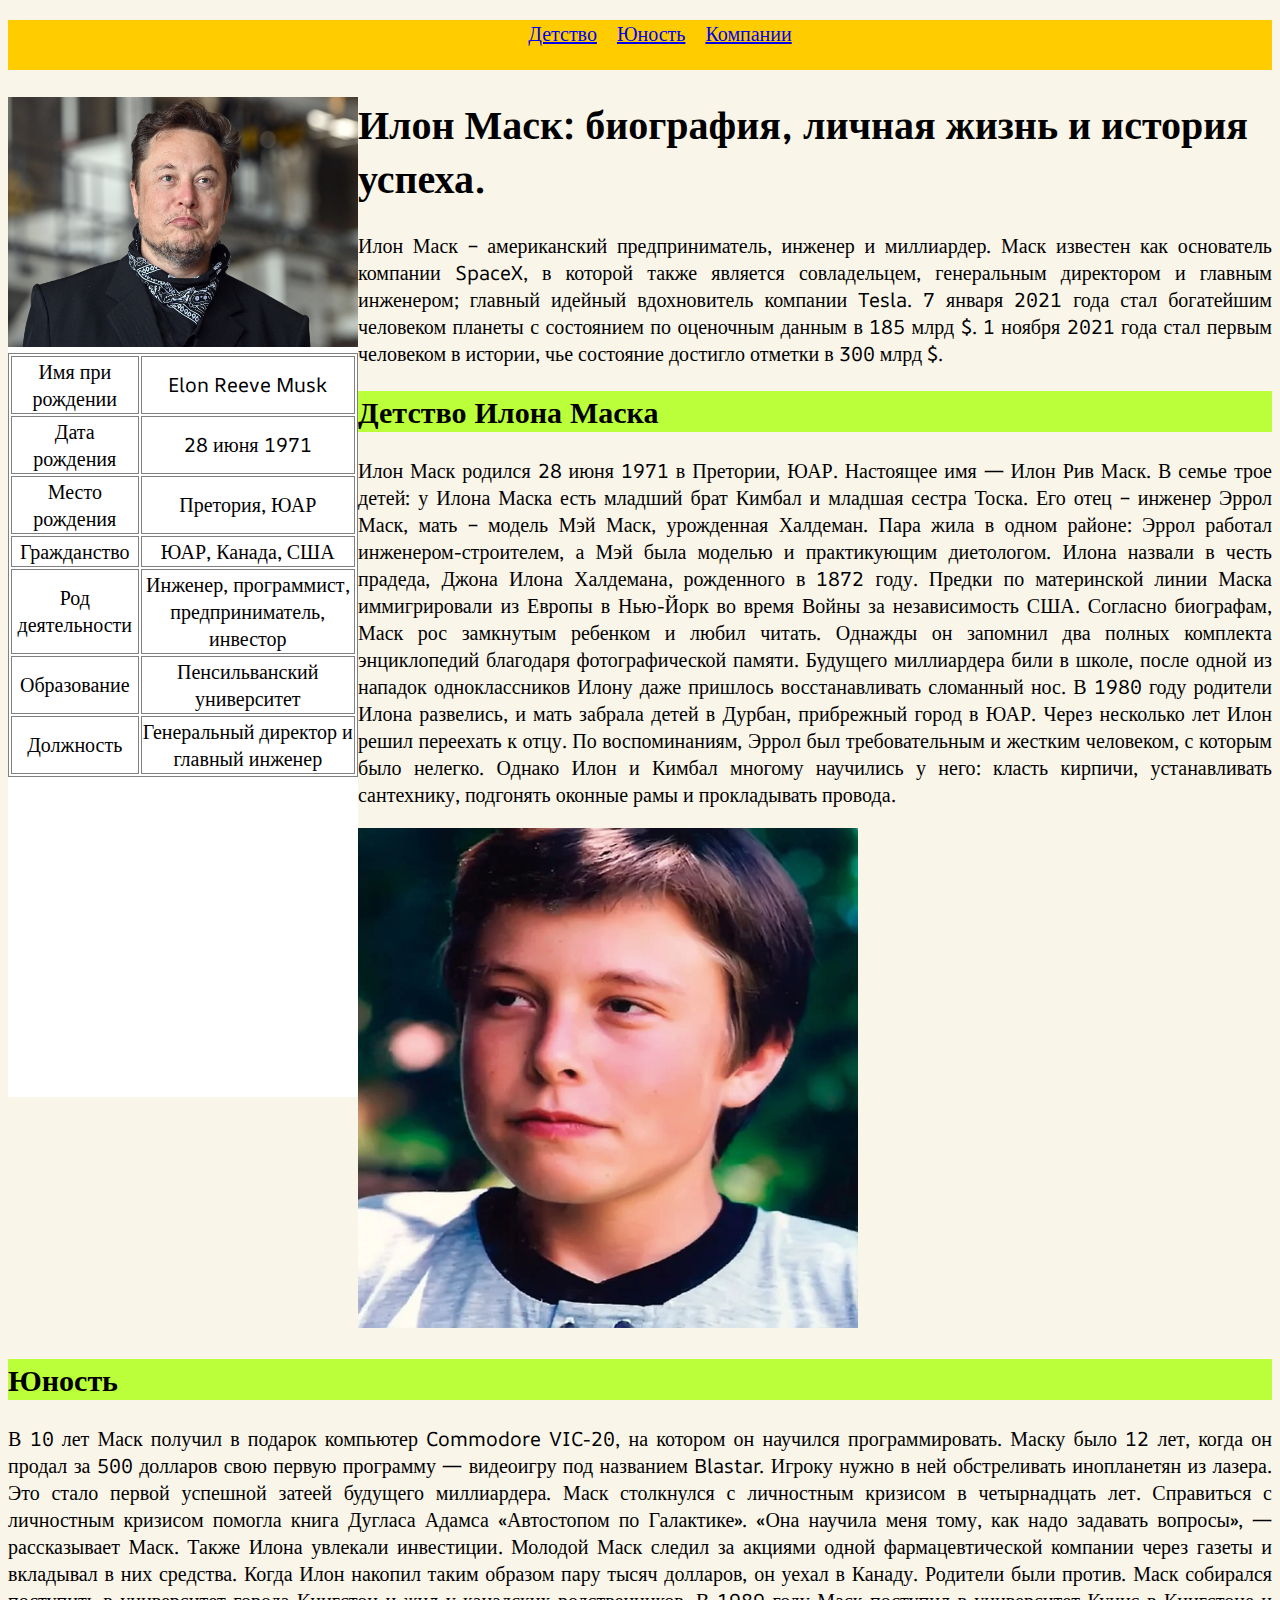
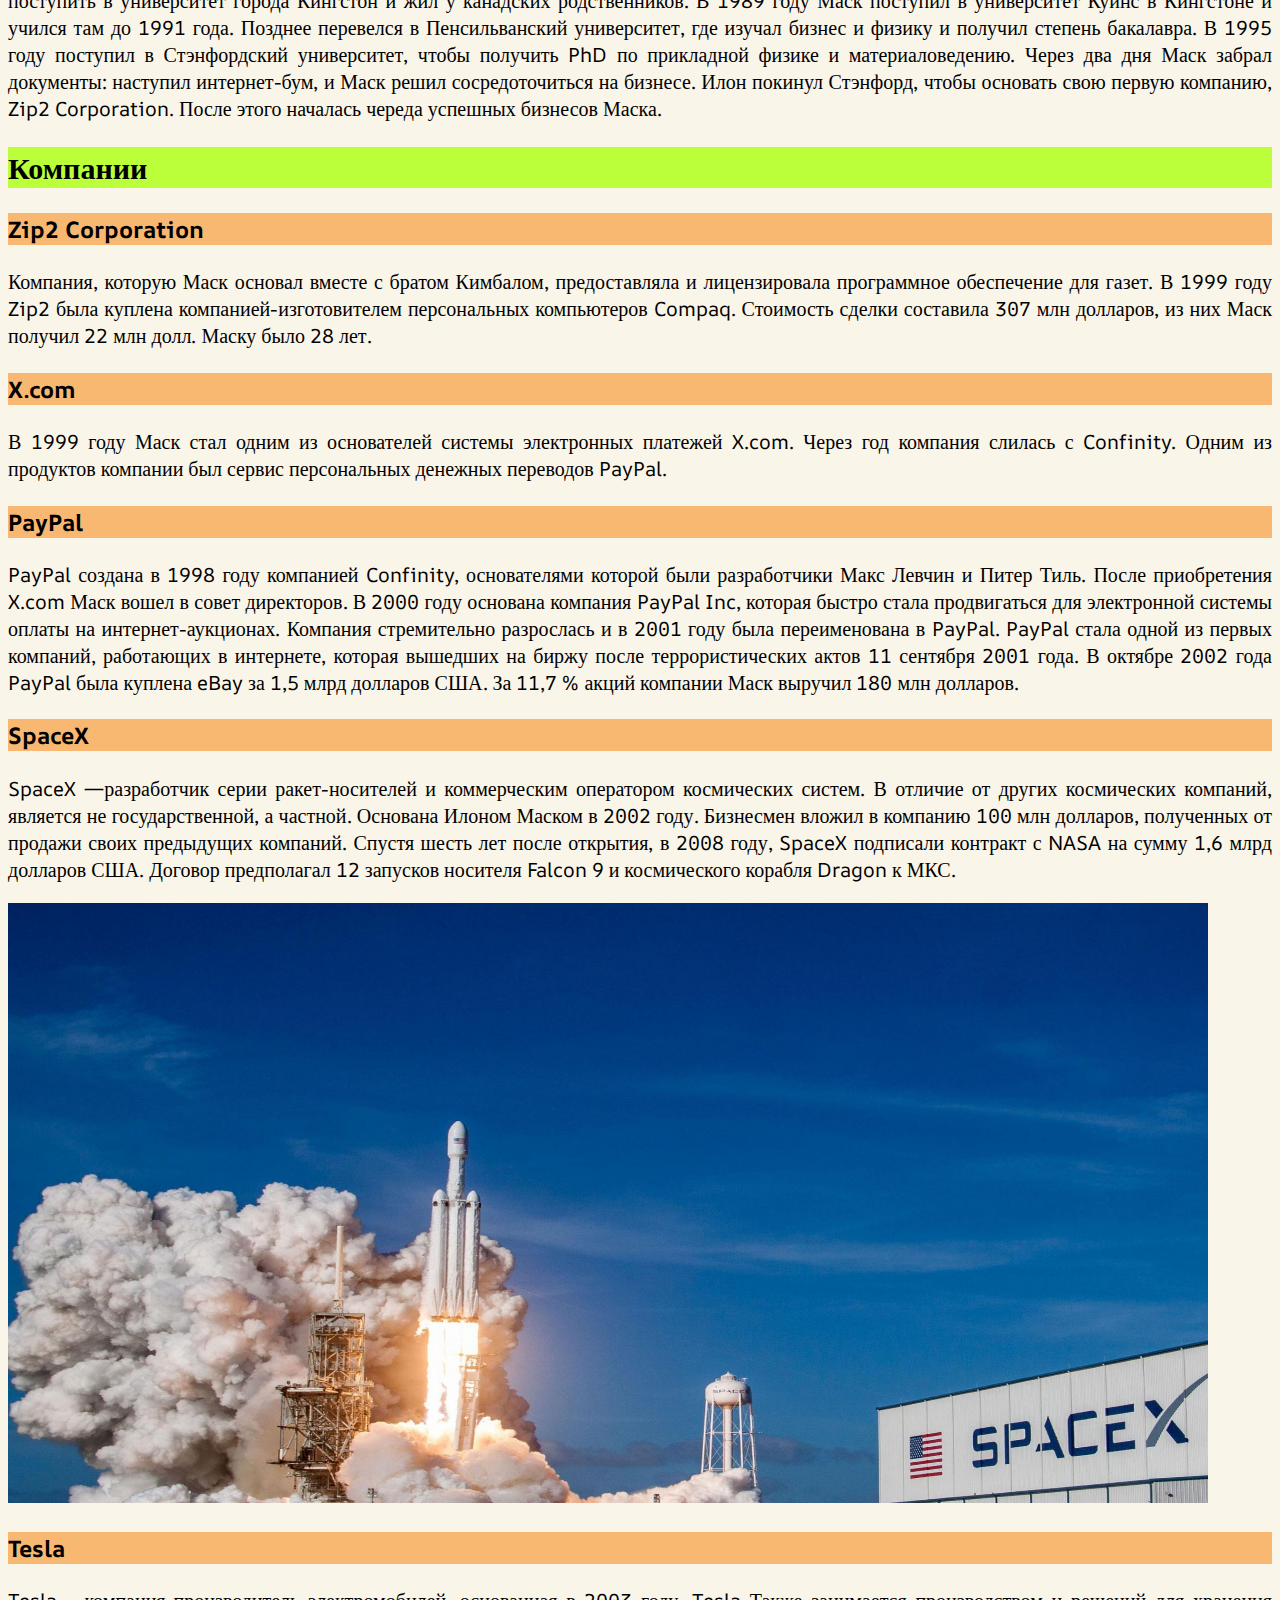
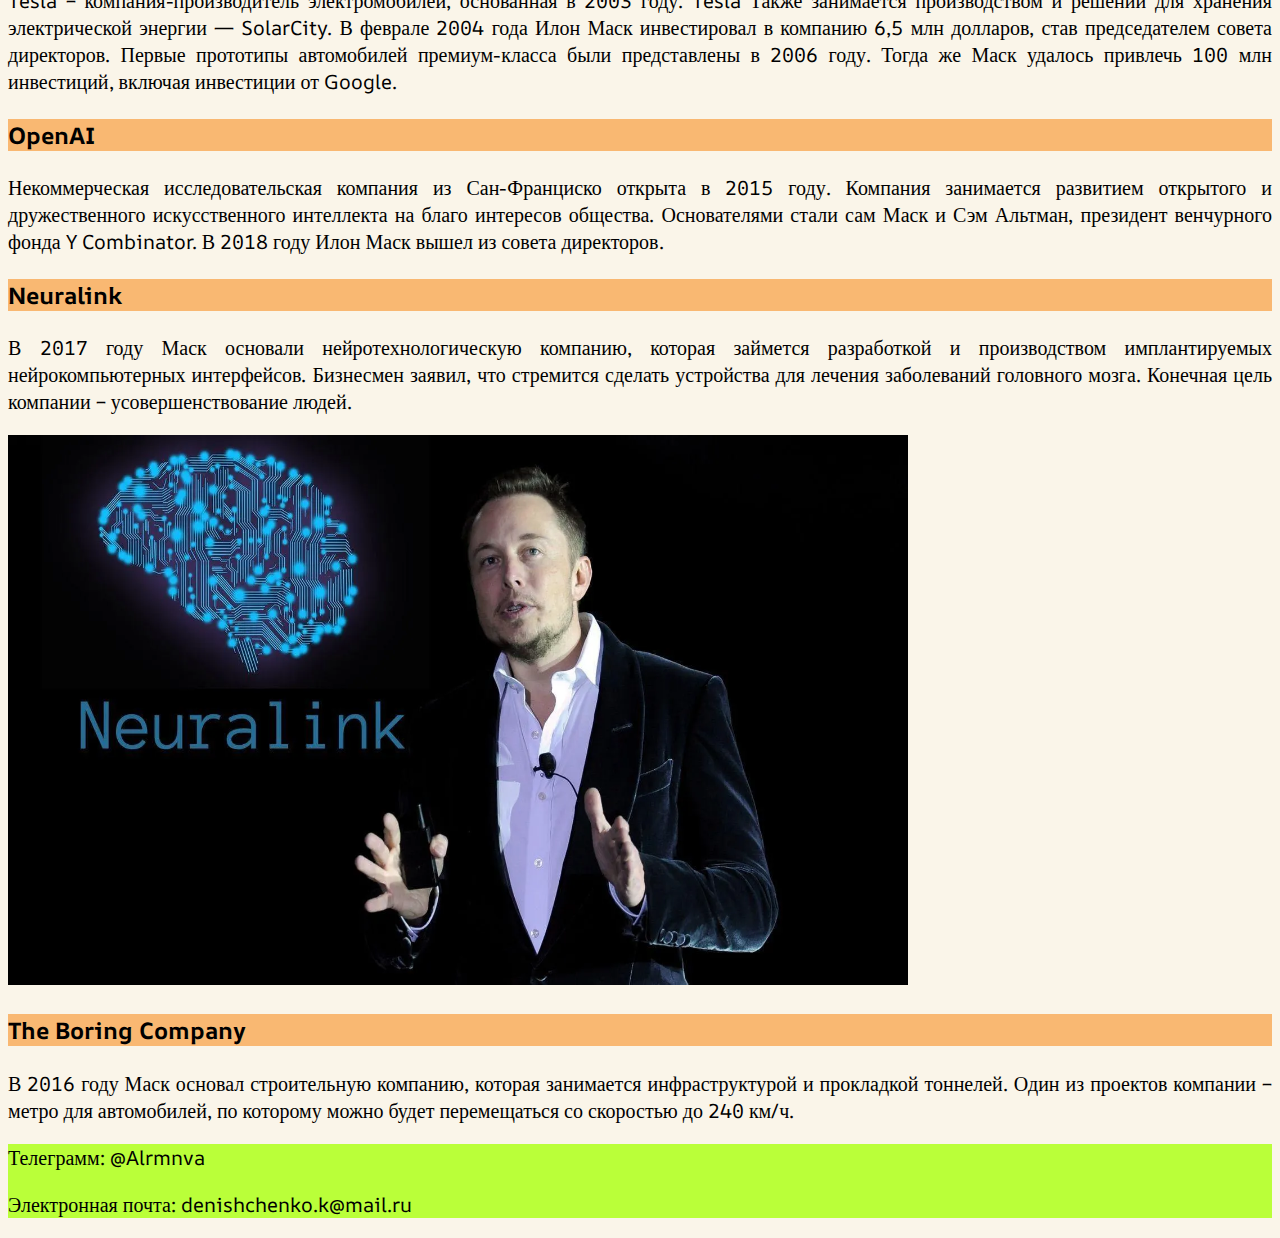
<file: lab1/index.html>
<!DOCTYPE html>
<html lang="ru">
    <head>
    <style>
        @import url('https://fonts.googleapis.com/css2?family=AR+One+Sans:wght@400;500;600&display=swap');
    </style>

        
        <meta charset="utf-8">
        <title>Лабораторная работа №1</title>
        <link rel="stylesheet" href="style.css">
    </head>
    <body>   
        <header>
           <div class="container"> 
            <nav>
                 <ul>
                   <li><a href="#Детство">Детство</a></li>
                   <li><a href="#Юность">Юность</a></li>
                   <li><a href="#Компании">Компании</a></li>
                </ul>
            </nav>
           </div>
        </header>

    
        <main>
            <aside style="float:left; width: 350px; height: 1000px; background-color: white;" class="sticky"> 
                <img src="picture/pic2.jpg" alt="" width="350" height="250">
                <table>
                    <tr>
                        <td>Имя при рождении</td>
                        <td>Elon Reeve Musk</td>
                    </tr>
                    <tr>
                        <td>Дата рождения</td>
                        <td>28 июня 1971</td>
                    </tr>
                    <tr>
                        <td>Место рождения</td>
                        <td>Претория, ЮАР</td>
                    </tr>
                    <tr>
                        <td>Гражданство</td>
                        <td>ЮАР, Канада, США</td>
                    </tr>
                    <tr>
                        <td>Род деятельности</td>
                        <td>Инженер, программист, предприниматель, инвестор</td>
                    </tr>
                    <tr>
                        <td>Образование</td>
                        <td>Пенсильванский университет</td>
                    </tr>
                    <tr>
                        <td>Должность</td>
                        <td>Генеральный директор и главный инженер</td>
                    </tr>
                    </table>
            </aside>


            <h1> Илон Маск: биография, личная жизнь и история успеха.</h1> 
            <p> Илон Маск – американский предприниматель, инженер и миллиардер. 
                Маск известен как основатель компании SpaceX, в которой также является совладельцем, генеральным директором и главным инженером;
                главный идейный вдохновитель компании Tesla. 7 января 2021 года стал богатейшим человеком планеты с состоянием по оценочным данным в 185 млрд $.
                1 ноября 2021 года стал первым человеком в истории, чье состояние достигло отметки в 300 млрд $. </p>   
            


            <h2 id="Детство">Детство Илона Маска</h2>

            <p>Илон Маск родился 28 июня 1971 в Претории, ЮАР. Настоящее имя — Илон Рив Маск. 
                В семье трое детей: у Илона Маска есть младший брат Кимбал и младшая сестра Тоска. 
                Его отец – инженер Эррол Маск, мать – модель Мэй Маск, урожденная Халдеман. Пара жила в одном районе: Эррол работал инженером-строителем, а Мэй была моделью и практикующим диетологом. 
                Илона назвали в честь прадеда, Джона Илона Халдемана, рожденного в 1872 году. Предки по материнской линии Маска иммигрировали из Европы в Нью-Йорк во время Войны за независимость США.
                Согласно биографам, Маск рос замкнутым ребенком и любил читать. Однажды он запомнил два полных комплекта энциклопедий благодаря фотографической памяти. 
                Будущего миллиардера били в школе, после одной из нападок одноклассников Илону даже пришлось восстанавливать сломанный нос.
                В 1980 году родители Илона развелись, и мать забрала детей в Дурбан, прибрежный город в ЮАР. 
                Через несколько лет Илон решил переехать к отцу. По воспоминаниям, Эррол был требовательным и жестким человеком, с которым было нелегко. 
                Однако Илон и Кимбал многому научились у него: класть кирпичи, устанавливать сантехнику, подгонять оконные рамы и прокладывать провода.</p>           
            <div class="photo">
                <img src="picture/pic4.jpg" alt="" width="500" height="500">  
            </div>
            
                
            <h2 id="Юность">Юность</h2>
            <p>
                В 10 лет Маск получил в подарок компьютер Commodore VIC-20, на котором он научился программировать. 
                Маску было 12 лет, когда он продал за 500 долларов свою первую программу — видеоигру под названием Blastar.
                Игроку нужно в ней обстреливать инопланетян из лазера. Это стало первой успешной затеей будущего миллиардера. 
                Маск столкнулся с личностным кризисом в четырнадцать лет. Справиться с личностным кризисом помогла книга Дугласа Адамса «Автостопом по Галактике». 
                «Она научила меня тому, как надо задавать вопросы», — рассказывает Маск. Также Илона увлекали инвестиции. 
                Молодой Маск следил за акциями одной фармацевтической компании через газеты и вкладывал в них средства. 
                Когда Илон накопил таким образом пару тысяч долларов, он уехал в Канаду. Родители были против. Маск собирался поступить в университет города Кингстон и жил у канадских родственников.
                В 1989 году Маск поступил в университет Куинс в Кингстоне и учился там до 1991 года. Позднее перевелся в Пенсильванский университет, где изучал бизнес и физику и получил степень бакалавра. 
                В 1995 году поступил в Стэнфордский университет, чтобы получить PhD по прикладной физике и материаловедению. Через два дня Маск забрал документы: наступил интернет-бум, и Маск решил сосредоточиться на бизнесе. 
                Илон покинул Стэнфорд, чтобы основать свою первую компанию, Zip2 Corporation. После этого началась череда успешных бизнесов Маска.
            </p>

            <h2 id="Компании"> Компании</h2>

            <h3>Zip2 Corporation</h3>
            <p> 
                Компания, которую Маск основал вместе с братом Кимбалом, предоставляла и лицензировала программное обеспечение для газет. 
                В 1999 году Zip2 была куплена компанией-изготовителем персональных компьютеров Compaq. Стоимость сделки составила 307 млн долларов, 
                из них Маск получил 22 млн долл. Маску было 28 лет.
            </p>
            
            <h3>X.com</h3>
            <p> В 1999 году Маск стал одним из основателей системы электронных платежей X.com. Через год компания слилась с Confinity. Одним из продуктов компании был сервис персональных денежных переводов PayPal. </p>
            

            <h3>PayPal</h3>
            <p> PayPal создана в 1998 году компанией Confinity, основателями которой были разработчики Макс Левчин и Питер Тиль. После приобретения X.com Маск вошел в совет директоров. В 2000 году основана компания PayPal Inc, 
                которая быстро стала продвигаться для электронной системы оплаты на интернет-аукционах. Компания стремительно разрослась и в 2001 году была переименована в PayPal.
                PayPal стала одной из первых компаний, работающих в интернете, которая вышедших на биржу после террористических актов 11 сентября 2001 года. В октябре 2002 года PayPal была куплена eBay за 1,5 млрд долларов США. 
                За 11,7 % акций компании Маск выручил 180 млн долларов.</p>
            
            <h3>SpaceX</h3>
            <p> SpaceX —разработчик серии ракет-носителей и коммерческим оператором космических систем. В отличие от других космических компаний, является не государственной, а частной. 
                Основана Илоном Маском в 2002 году. Бизнесмен вложил в компанию 100 млн долларов, полученных от продажи своих предыдущих компаний. Спустя шесть лет после открытия, в 2008 году, 
                SpaceX подписали контракт с NASA на сумму 1,6 млрд долларов США. Договор предполагал 12 запусков носителя Falcon 9 и космического корабля Dragon к МКС. </p>

            
               <img src="picture/pic5.jpg" alt="" width="1200" height="600">
               
            <h3>Tesla</h3>
            <p>
                Tesla – компания-производитель электромобилей, основанная в 2003 году. Tesla Также занимается производством и решений для хранения электрической энергии — SolarCity. В феврале 2004 года Илон Маск инвестировал в компанию 6,5 млн долларов, 
                став председателем совета директоров. Первые прототипы автомобилей премиум-класса были представлены в 2006 году. Тогда же Маск удалось привлечь 100 млн инвестиций, включая инвестиции от Google. 
            </p>

            <h3>OpenAI</h3>
            <p>
                Некоммерческая исследовательская компания из Сан-Франциско открыта в 2015 году. Компания занимается развитием открытого и дружественного искусственного интеллекта на благо интересов общества. 
                Основателями стали сам Маск и Сэм Альтман, президент венчурного фонда Y Combinator. В 2018 году Илон Маск вышел из совета директоров. 
            </p>

            <h3>Neuralink</h3>
            <p> В 2017 году Маск основали нейротехнологическую компанию, которая займется разработкой и производством имплантируемых нейрокомпьютерных интерфейсов. 
                Бизнесмен заявил, что стремится сделать устройства для лечения заболеваний головного мозга. Конечная цель компании – усовершенствование людей.</p>
            <div class="photo">
                <img src="picture/pic6.webp" alt="" width="900" height="550">
            </div>

            <h3>The Boring Company</h3>
            <p>
                В 2016 году Маск основал строительную компанию, которая занимается инфраструктурой и прокладкой тоннелей. Один из проектов компании –метро для автомобилей, 
                по которому можно будет перемещаться со скоростью до 240 км/ч. 
            </p>  
           
        </main>      
    
    <footer>
        <p> Телеграмм: @Alrmnva</p>
        <p> Электронная почта: denishchenko.k@mail.ru</p> 
    </footer>
    </body>
</html>
</file>
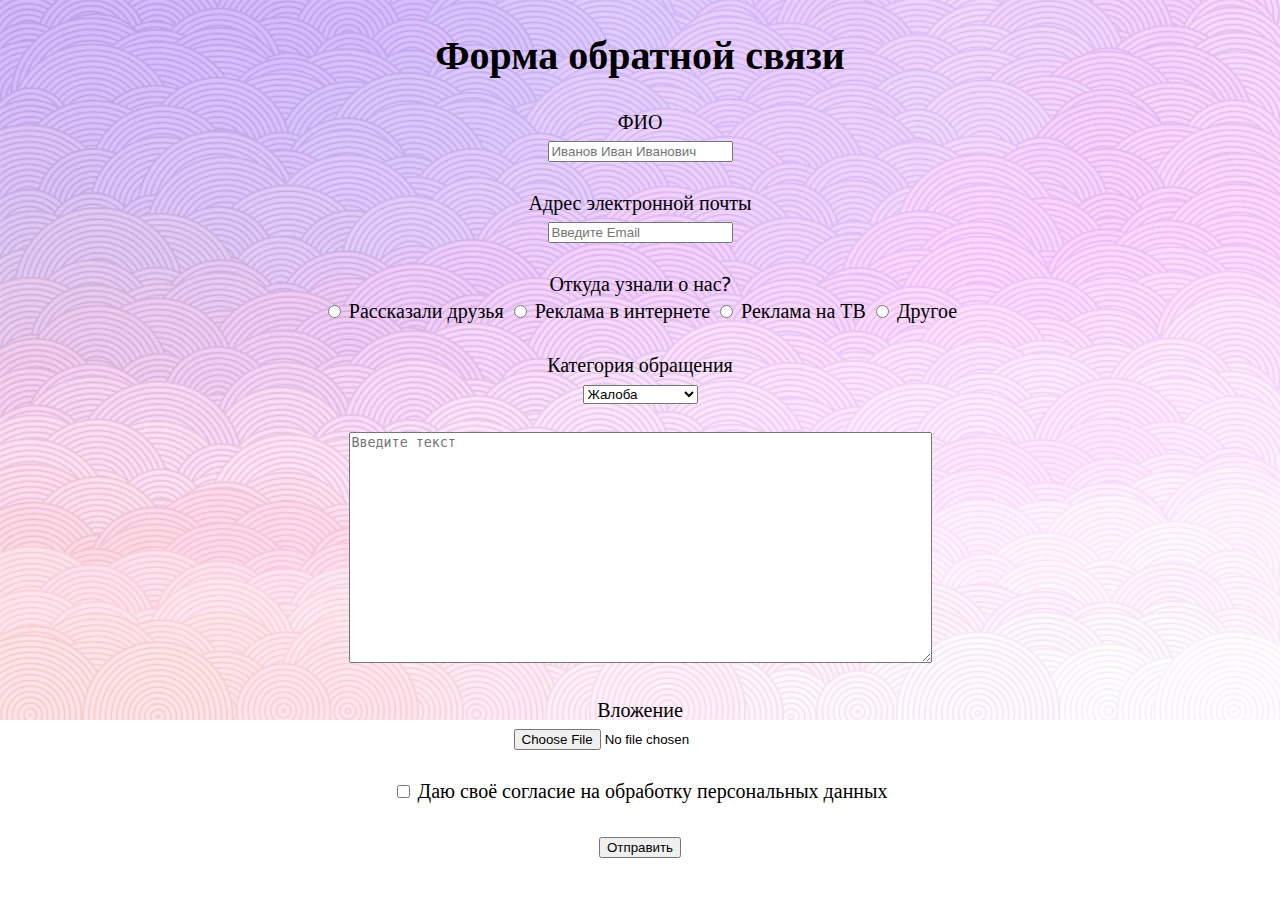
<file: lab2/index.html>
<!DOCTYPE html>
<html lang="ru">
<head>
    <style>
        @import url("https://fonts.googleapis.com/css2 ?family=AR+One+Sans:wght@400;500;600&display=swap");
    </style>
    <meta charset="utf-8">
    <meta name="viewport" content="width=device-width, initial-scale=1.0">
    <title> Форма обратной связи</title>
    <link rel="stylesheet" href="style.css">
    
</head>

<body>
    <main>
        <h1>Форма обратной связи</h1>
        <div class="telo">
            <form method="POST" action="https://httpbin.org/post" enctype="multipart/form-data" > 
            <label>ФИО</label>
            <br>
            <input type="text" name="fio" id="fio" placeholder="Иванов Иван Иванович " required> 
            
            <br>
            <br>
            
            
            <label>Адрес электронной почты</label>
            <br>
            <input type="email" name="email" placeholder="Введите Email" required>

            <br>
            <br>

            <label>Откуда узнали о нас?</label>
            <br>
            <input type="radio" name="knopka">
            <label>Рассказали друзья</label>
            <input type="radio" name="knopka">
            <label>Реклама в интернете</label>
            <input type="radio" name="knopka">
            <label>Реклама на ТВ</label>
            <input type="radio" name="knopka">
            <label>Другое</label>

            <br>
            <br>
            <label>Категория обращения</label>
            <br>
            <select name="category">
                <option value="complaint">Жалоба</option>
                <option value="proposal">Предложение</option>
                <option value="gratitude">Благодарность</option>
            </select>

            <br>
            <br>

            <textarea name="message" rows="15" cols="70" placeholder="Введите текст"></textarea>
            
            <br>
            <br>
            
            <label>Вложение</label>
            <br>
            
            <input type="file" name="myfile">
        

            <br>
            <br>
            <input type="checkbox" name="agree" required>
            <label>Даю своё согласие на обработку персональных данных</label>
            
            <br>
            <br>
            <button type="submit">Отправить</button>
            </form>
        </div> 
         

        
    </main>    
</body>

</html>
</file>
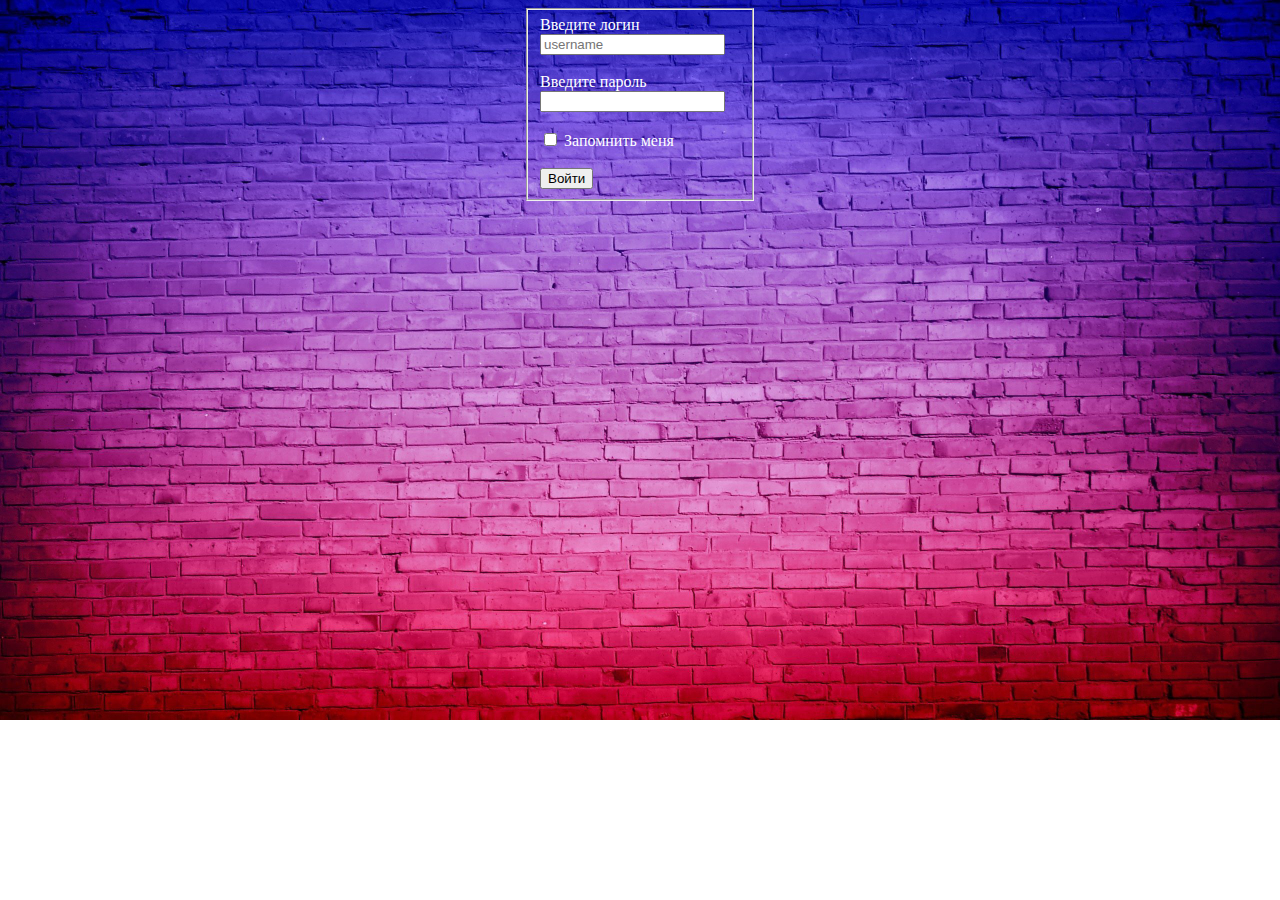
<file: lab2p2/index.html>
<!DOCTYPE html>
<html lang="ru">

<head>
    <title>Форма аутентификации</title>
    <meta charset="utf-8">
    <meta name="viewport" content="width=device-width, initial-scale=1.0">
    <link rel="stylesheet" href="style2.css">
</head>

<body>
    <main>
        <form method="POST" action="https://httpbin.org/post"> 
        <div class="fieldset1">


            <fieldset class="pole">
                <label>Введите логин</label>
                <br>
                <input type="text" name="login" placeholder="username">

                <br>
                <br>
                <label>Введите пароль</label>
                <br>
                <input type="password" name="password">
                <br>
                <br>
                <input type="checkbox" name="checkbox">
                <label>Запомнить меня</label>

                <br>
                <br>
                <button type="submit" value="Войти">Войти</button>
            </fieldset>
        </div>
        </form>

    </main>
</body>

</html>
</file>
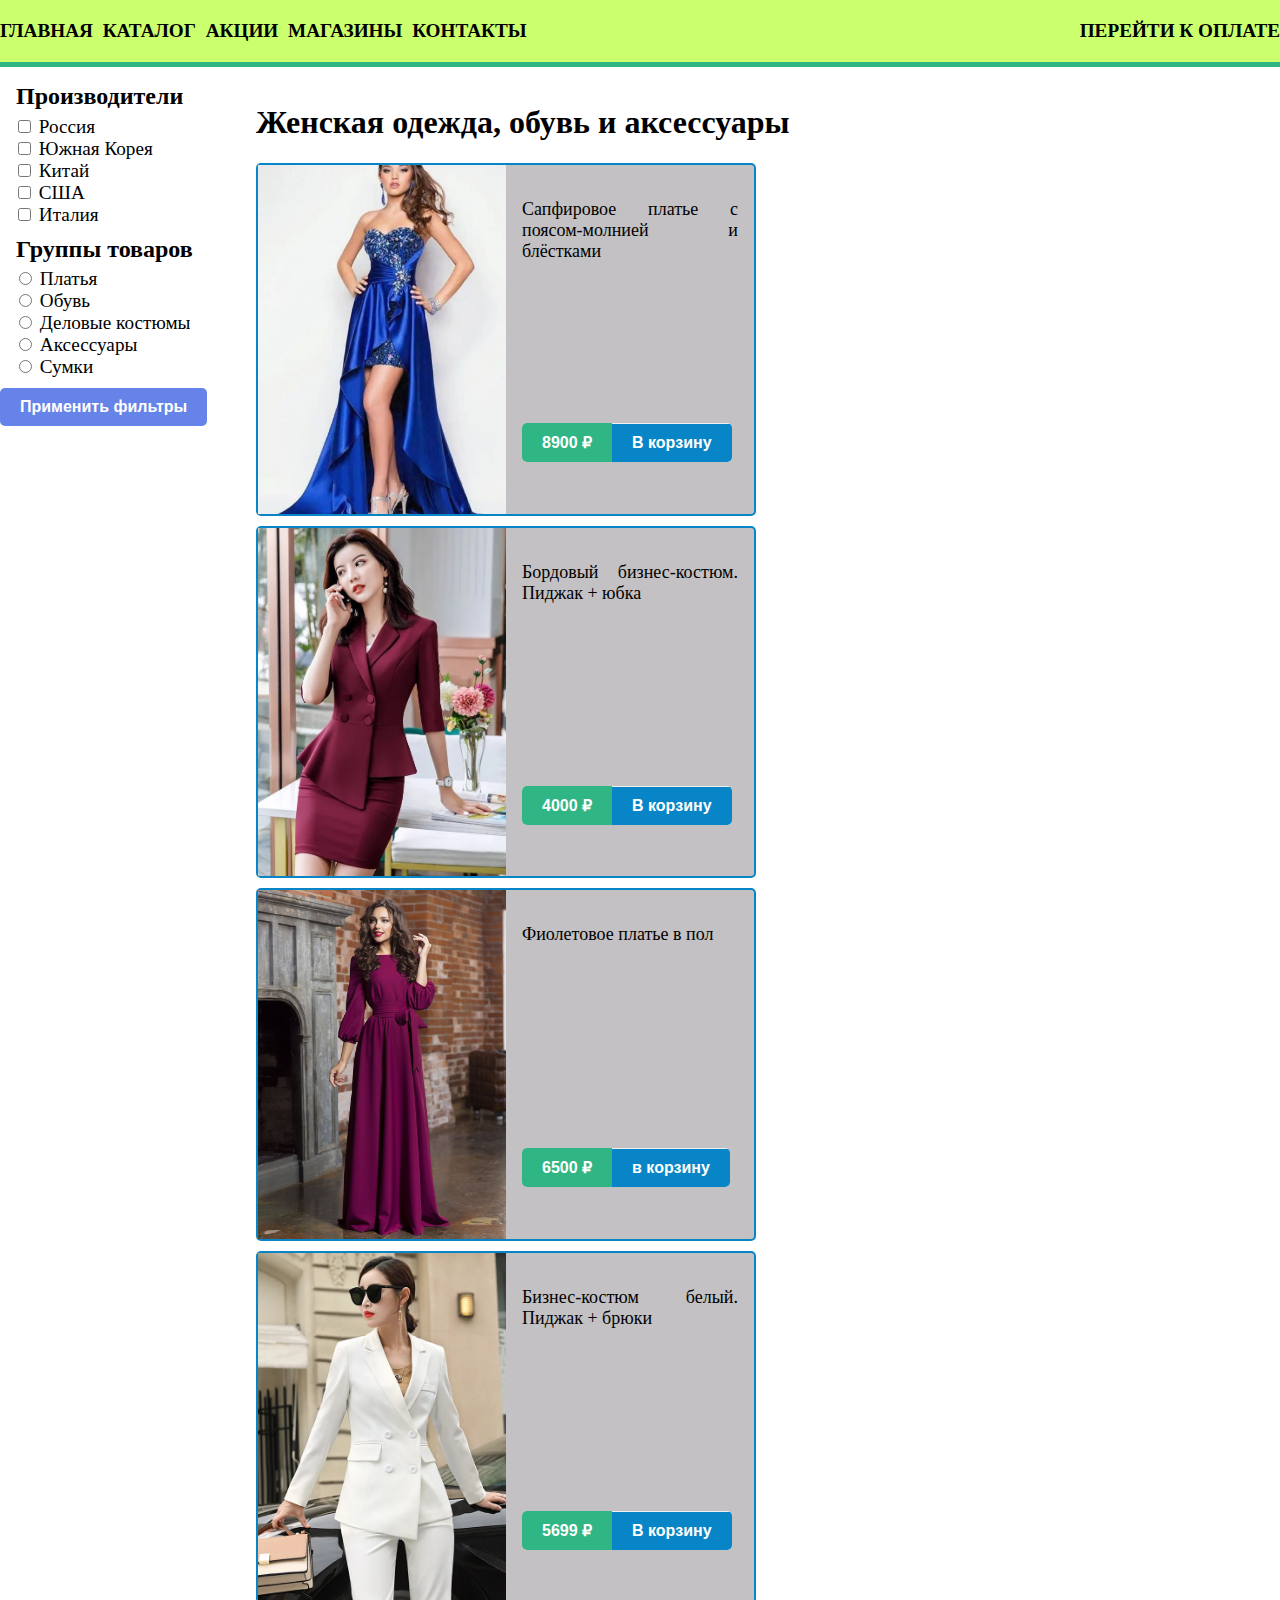
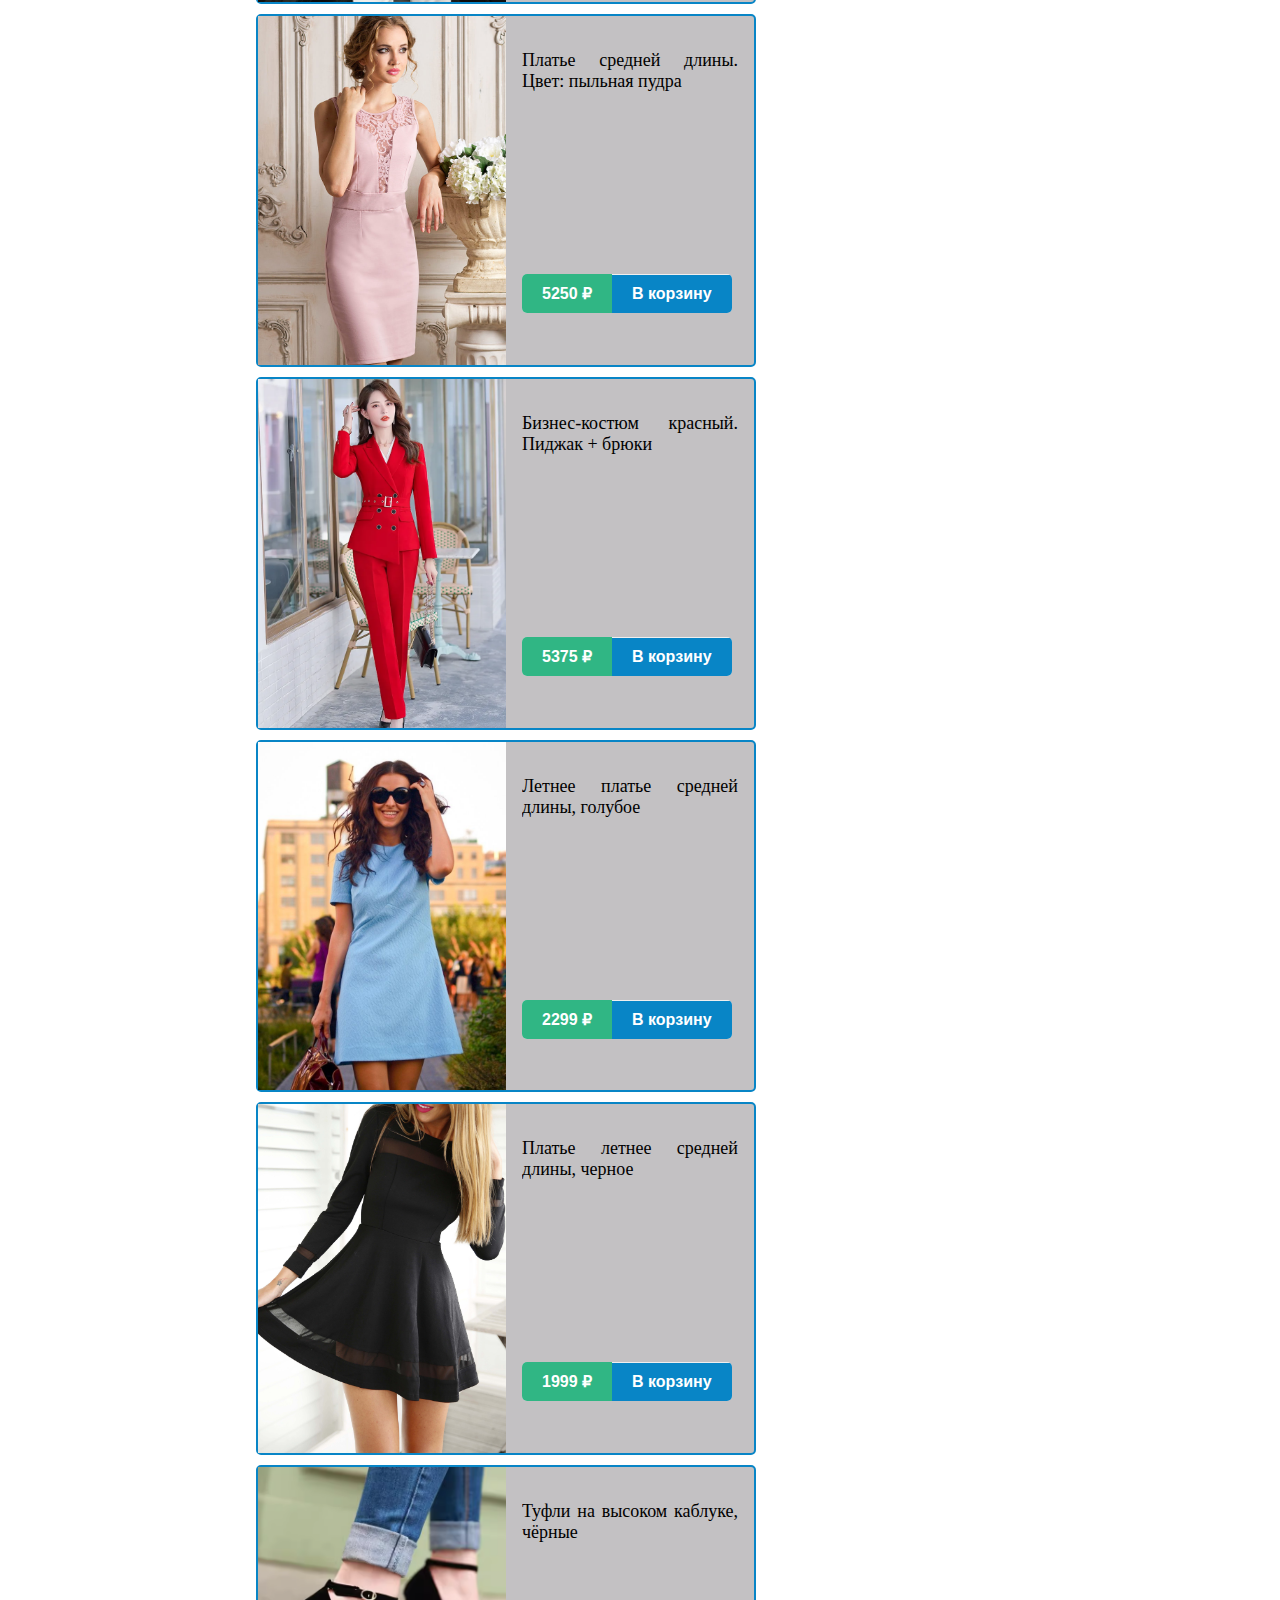
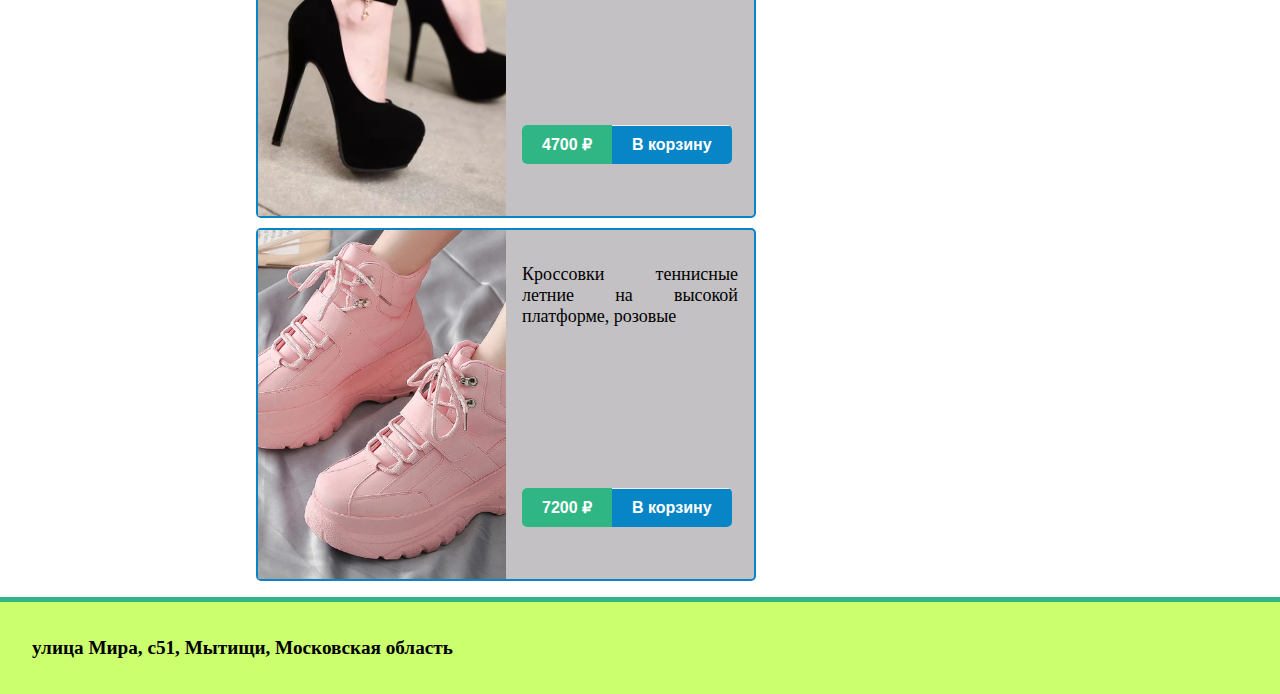
<file: lab3/index.html>
<!DOCTYPE html>
<html lang="ru">
    <head>
        <meta charset="utf-8">
        <title>Интернет-магазин одежды</title>
        <link rel="stylesheet" href="style3.css">
        <link rel="stylesheet" href="print.css" media="print">
        <link rel="stylesheet" href="oplata.html">
        <meta name="viewport" content="width=device-width, initial-scale=1.0">
        <meta http-equiv="X-UA-Compatible" content="Ie=edge">
        <!-- говорит браузеру Internet Explorer, что он должен работать в режиме совместимости с самой последней его версией.-->
    </head>
<body>
    <header class="header">
        <div class="container d-flex">
            <nav class="main-menu">
                <ul>
                    <li><a href="#">Главная</a></li>
                    <li><a href="#">Каталог</a></li>
                    <li><a href="#">Акции</a></li>
                    <li><a href="#">Магазины</a></li>
                    <li><a href="#">Контакты</a></li>
                </ul>   
            </nav>
            <div class="profile">
                <a href="oplata.html">Перейти к оплате</a>
            </div>
        </div>
    </header>
    <main class="container d-flex">
        <aside class="sidebar">
            <form>
                <fieldset>
                    <legend>Производители</legend>
                    <div class="form-group">
                        <input type="checkbox" name="manufacturer" id="manufacturer1">
                        <label for="manufacturer1">Россия</label>
                    </div>
                    <div class="form-group">
                        <input type="checkbox" name="manufacturer" id="manufacturer2">
                        <label for="manufacturer2">Южная Корея</label>
                    </div>
                    <div class="form-group">
                        <input type="checkbox" name="manufacturer" id="manufacturer3">
                        <label for="manufacturer3">Китай</label>
                    </div>
                    <div class="form-group">
                        <input type="checkbox" name="manufacturer" id="manufacturer4">
                        <label for="manufacturer4">США</label>
                    </div>
                    <div class="form-group">
                        <input type="checkbox" name="manufacturer" id="manufacturer5">
                        <label for="manufacturer5">Италия</label>
                    </div>
                </fieldset>
                <fieldset>
                    <legend>Группы товаров</legend>
                    <div class="form-group">
                        <input type="radio" name="group" id="group1">
                        <label for="group1">Платья</label>
                    </div>
                    <div class="form-group">
                        <input type="radio" name="group" id="group2">
                        <label for="group2">Обувь</label>
                    </div>
                    <div class="form-group">
                        <input type="radio" name="group" id="group3">
                        <label for="group3">Деловые костюмы</label>
                    </div>
                    <div class="form-group">
                        <input type="radio" name="group" id="group4">
                        <label for="group4">Аксессуары</label>
                    </div>
                    <div class="form-group">
                        <input type="radio" name="group" id="group5">
                        <label for="group5">Сумки</label>
                    </div>
                </fieldset>
                <button class="btn">Применить фильтры</button>
            </form>
        </aside>
        <div class="page-content">
            <h1 class="products-header">Женская одежда, обувь и аксессуары</h1>
            <div class="products">
                <div class="product-card">
                        <div class="product-image">
                            <img src="picture/dress1.jpg" alt="product1">
                        </div>
                        <div class="product-details">
                            
                            <p class="product-info">Сапфировое платье с поясом-молнией и блёстками</p>
                            <div class="action">
                                <button class="buy-btn">
                                    <span class="price">8900 &#8381;</span><span class="buy">В корзину</span>
                                </button>
                        </div>
                    </div>
                </div>
                <div class="product-card">
                    <div class="product-image">
                        <img src="picture/cloth1.jpg" alt="product2">
                    </div>
                    <div class="product-details">
                        <p class="product-info">Бордовый бизнес-костюм. Пиджак + юбка</p>
                        <div class="action">
                            <button class="buy-btn">
                                <span class="price">4000 &#8381;</span><span class="buy">В корзину</span>
                            </button>
                    </div>
                </div>
            </div>
            <div class="product-card">
                <div class="product-image">
                    <img src="picture/dress2.jpg" alt="product3">
                </div>
                <div class="product-details">
                    <p class="product-info"> Фиолетовое платье в пол </p>
                    <div class="action">
                        <button class="buy-btn">
                            <span class="price">6500 &#8381;</span><span class="buy">в корзину</span>
                        </button>
                </div>
            </div>
        </div>
        <div class="product-card">
            <div class="product-image">
                <img src="picture/cloth2.webp" alt="product4">
            </div>
            <div class="product-details">
                <p class="product-info">Бизнес-костюм белый. Пиджак + брюки</p>
                <div class="action">
                    <button class="buy-btn">
                        <span class="price">5699 &#8381;</span><span class="buy">В корзину</span>
                    </button>
            </div>
        </div>
    </div>
    <div class="product-card">
        <div class="product-image">
            <img src="picture/dress3.jpg" alt="product5">
        </div>
        <div class="product-details">
            <p class="product-info">Платье средней длины. Цвет: пыльная пудра</p>
            <div class="action">
                <button class="buy-btn">
                    <span class="price">5250 &#8381;</span><span class="buy">В корзину</span>
                </button>
        </div>
    </div>
</div>
<div class="product-card">
    <div class="product-image">
        <img src="picture/cloth3.webp" alt="product6">
    </div>
    <div class="product-details">
        <p class="product-info">Бизнес-костюм красный. Пиджак + брюки</p>
        <div class="action">
            <button class="buy-btn">
                <span class="price">5375 &#8381;</span><span class="buy">В корзину</span>
            </button>
    </div>
</div>
</div>
<div class="product-card">
    <div class="product-image">
        <img src="picture/dress4.jpg" alt="product7">
    </div>
    <div class="product-details">
        <p class="product-info">Летнее платье средней длины, голубое</p>
        <div class="action">
            <button class="buy-btn">
                <span class="price">2299 &#8381;</span><span class="buy">В корзину</span>
            </button>
    </div>
</div>
</div>
            <div class="product-card">
                <div class="product-image">
                    <img src="picture/dress5.jpg" alt="product8">
                </div>
                <div class="product-details">
                    <p class="product-info">Платье летнее средней длины, черное</p>
                    <div class="action">
                        <button class="buy-btn">
                            <span class="price">1999 &#8381;</span><span class="buy">В корзину</span>
                        </button>
                    </div>
                </div>
            </div>
                <div class="product-card">
                    <div class="product-image">
                        <img src="picture/shoes1.avif" alt="product9">
                    </div>
                    <div class="product-details">
                        <p class="product-info">Туфли на высоком каблуке, чёрные</p>
                        <div class="action">
                            <button class="buy-btn">
                                <span class="price">4700 &#8381;</span><span class="buy">В корзину</span>
                            </button>
                        </div>
                    </div>
                </div>

                <div class="product-card">
                    <div class="product-image">
                        <img src="picture/shoes2.png" alt="product9">
                    </div>
                    <div class="product-details">
                        <p class="product-info">Кроссовки теннисные летние на высокой платформе, розовые</p>
                        <div class="action">
                            <button class="buy-btn">
                                <span class="price">7200 &#8381;</span><span class="buy">В корзину</span>
                            </button>
                        </div>
                    </div>
                </div>
            </div>
        </div>
    </main>
    <footer class="footer">
        <div class="foot">
            <div class="adress">
                <p>улица Мира, с51, Мытищи, Московская область</p>
            </div>
        </div>
    </footer>
</body>
</html>
</file>
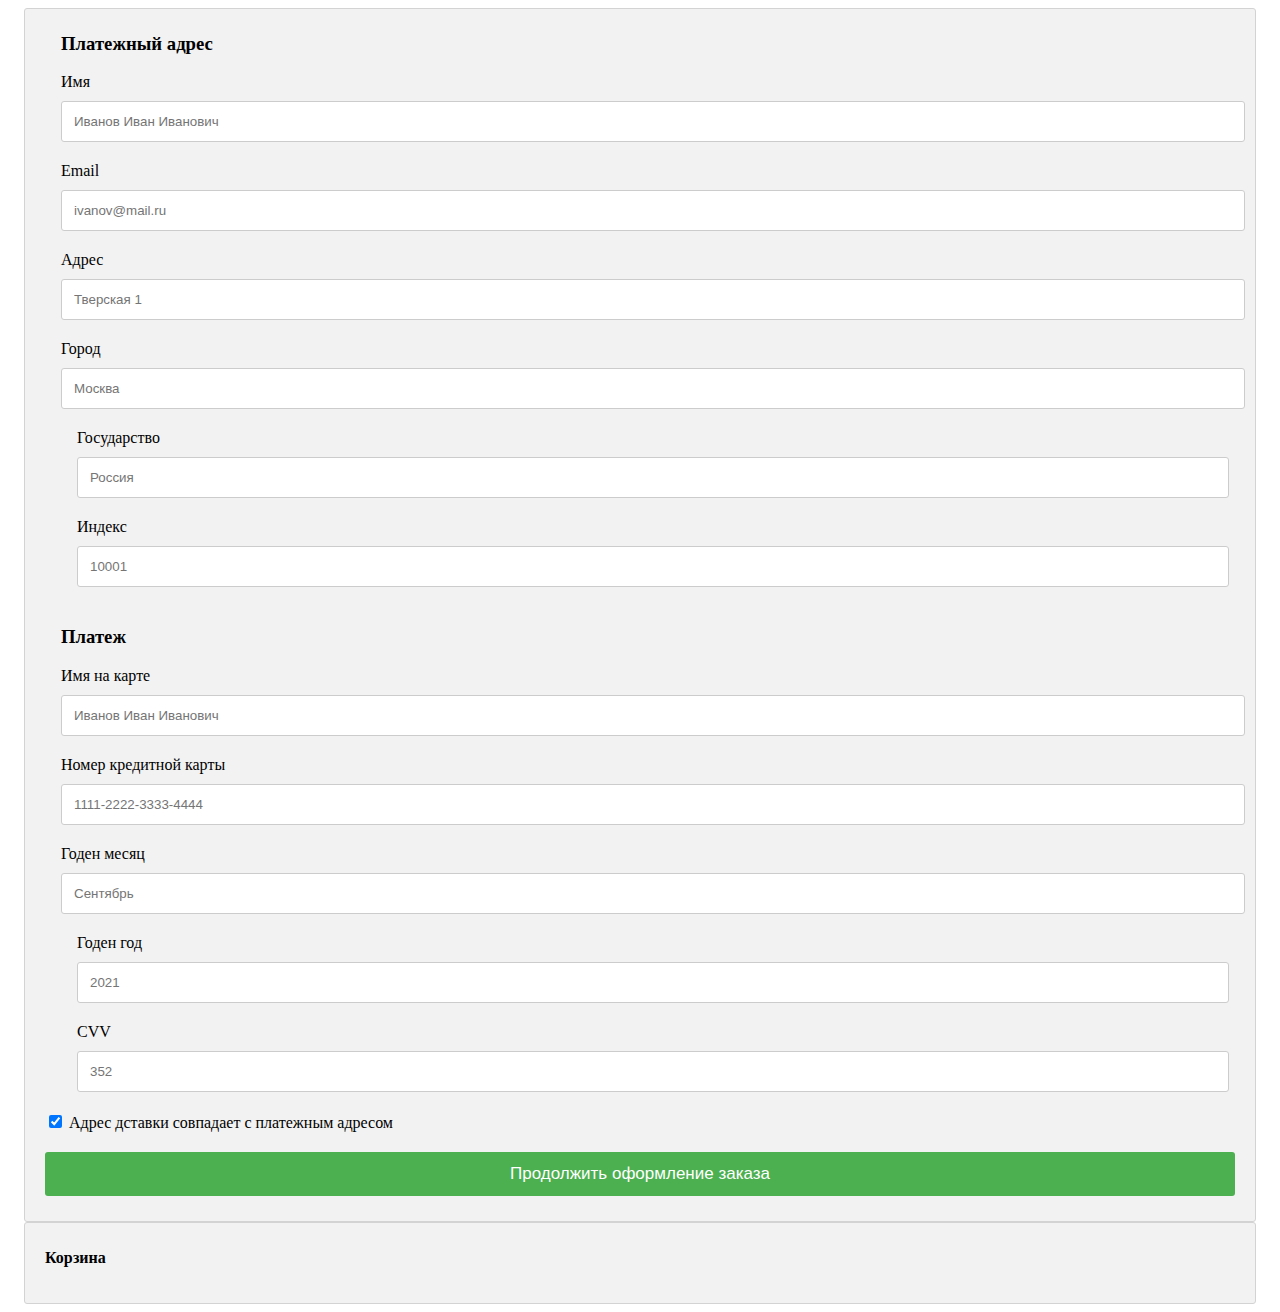
<file: lab3/oplata.html>
<!DOCTYPE html>
<html lang="ru">
    <head>
        <meta charset="utf-8">
        <title>Страница оплаты</title>
        <link rel="stylesheet" href="oplata.css">
        <link rel="stylesheet" href="print.css" media="print">
        <link rel="stylesheet" href="oplata.html">
        <meta name="viewport" content="width=device-width, initial-scale=1.0">
        <meta http-equiv="X-UA-Compatible" content="Ie=edge">
    </head>
<body>
    <div class="row">
        <div class="col-75">
          <div class="container">
            <form method="POST" action="https://httpbin.org/post">
      
              <div class="row">
                <div class="col-50">
                  <h3>Платежный адрес</h3>
                  <label for="fname"><i class="fa fa-user"></i>Имя</label>
                  <input type="text" id="fname" name="firstname" placeholder="Иванов Иван Иванович">
                  <label for="email"><i class="fa fa-envelope"></i> Email</label>
                  <input type="text" id="email" name="email" placeholder="ivanov@mail.ru">
                  <label for="adr"><i class="fa fa-address-card-o"></i>Адрес</label>
                  <input type="text" id="adr" name="address" placeholder="Тверская 1">
                  <label for="city"><i class="fa fa-institution"></i>Город</label>
                  <input type="text" id="city" name="city" placeholder="Москва">
      
                  <div class="row">
                    <div class="col-50">
                      <label for="state">Государство</label>
                      <input type="text" id="state" name="state" placeholder="Россия">
                    </div>
                    <div class="col-50">
                      <label for="zip">Индекс</label>
                      <input type="text" id="zip" name="zip" placeholder="10001">
                    </div>
                  </div>
                </div>
      
                <div class="col-50">
                  <h3>Платеж</h3>
                
                  <label for="cname">Имя на карте</label>
                  <input type="text" id="cname" name="cardname" placeholder="Иванов Иван Иванович">
                  <label for="ccnum">Номер кредитной карты</label>
                  <input type="text" id="ccnum" name="cardnumber" placeholder="1111-2222-3333-4444">
                  <label for="expmonth">Годен месяц</label>
                  <input type="text" id="expmonth" name="expmonth" placeholder="Сентябрь">
      
                  <div class="row">
                    <div class="col-50">
                      <label for="expyear">Годен год</label>
                      <input type="text" id="expyear" name="expyear" placeholder="2021">
                    </div>
                    <div class="col-50">
                      <label for="cvv">CVV</label>
                      <input type="text" id="cvv" name="cvv" placeholder="352">
                    </div>
                  </div>
                </div>
      
              </div>
              <label>
                <input type="checkbox" checked="checked" name="sameadr"> Адрес дставки совпадает с платежным адресом
              </label>
              <input type="submit" value="Продолжить оформление заказа" class="btn">
            </form>
          </div>
        </div>
      
        <div class="col-25">
          <div class="container">
            <h4>Корзина</h4>
          </div>
        </div>
      </div>
</body>
    


</html>
</file>
<file: lab1/style.css>
ul li{
  display: inline;
}
ul{
  word-spacing: 15px;
  text-align: center;
}

ol{
  line-height: 1.5;
}
ol li{
  margin-bottom: 1em;
}

p{
  text-align: justify;
  
}
body{
  font-family:'AR One Sans';
  font-size: 20px;
}
header{
  background: #FFCC00; 
  height: 50px;
}

footer{
  background-color: #BAFF39;
}
body{
  background-color: #FAF5E9;
}

h2{
  background-color: #BAFF39;
}
h3{
  background-color: #F9B872;
}
p1{
  text-align: justify;
}
photo{
  text-align: center;
}

table{
  border-color:  grey; 
  text-align: center; 
  width: 100%;
}
table, th,td{
  border: 1px solid grey;
}
</file>
<file: lab2/style.css>
body{
    background: url(picture/fon1.jpg)no-repeat;
    background-size: 100%;
    font-family: AR One Sans;
    font-size: 20px;
}

h1{
    color: black;
    text-align: center;
}
label{
    color: black;
}
.telo{
    text-align: center;
}
</file>
<file: lab2p2/style2.css>
body{
    background: url(picture2p2/kartinka.jpg) no-repeat;
    background-size: 100%; 
}

label{
    color: white;
}
fieldset{
    width: 200px;
    margin: auto;
}
</file>
<file: lab3/style3.css>
*::after,*::before {
  box-sizing: border-box;
}
body {
  margin: 0;
  min-height: 100vh;
  position: relative;
  min-width: 50rem;
  display: flex;
  flex-direction: column;
}
.header {
  background-color:#CBFF6E;
  padding: 1.25rem 0;
  border-bottom: 5px solid #30B684;
  font-size: 1.2rem;
  position: sticky;
  top:0;
  
}
.foot{
  max-width: 95%;
  margin: 0 auto;
}
.header a {
  text-decoration: none;
  text-transform: uppercase;
  color: black;
  font-weight: bold;
}
.main-menu {
  float: left;
}
.main-menu ul {
  list-style: none;
  margin: 0;
  padding: 0;
}
.main-menu li {
  display: inline;
  margin-right: 5px;
}



.profile {
  margin-left: auto;
}

.sidebar {
  width: 15rem;
  padding-top: 1rem;
  box-sizing: border-box;
  flex-shrink: 0;
}
.sidebar fieldset {
  border: none;
}
.sidebar legend {
  font-weight: bold;
  font-size: 1.5rem;
}
.form-group{
  font-size: 1.2rem;
}
.page-content {
  padding: 1px;
  padding: 1rem;
}

.btn {
  color: white;   
  background-color: #6683EA;
  border: none;
  border-radius: 5px;
  padding: 0.625rem 1.25rem;
  font-size: 1rem;
  font-weight: bold;
}
.products {
  display: flex;
  flex-wrap: wrap;
  gap: 10px;
}
.product-card {
  display: flex;
  height: 21.8rem;
  width: 31rem;
  background-color: #C3C1C3;
  border: 2px solid  #0885c6;
  border-radius: 5px;
}
.product-image {
  /* float: left; */
  width: 50%;
  height: 100%;
  overflow: hidden;
}

.buy:hover{
  background: #64DE8B;
  color: black;
}



.product-image:hover img{
  transform: scale(1.1)
}

.product-image img {
  width: 100%;
  height: 100%;
  object-fit: cover;
}

.product-details {
  /* float: right; */
  width: 50%;
  height: 100%;
  padding: 1rem;
  box-sizing: border-box;
}

.product-details header {
  font-size: 1.2rem;
  font-weight: bold;
}

.product-info {
  font-size: 18px;
  text-align: justify;
  height: 65%;
  overflow: auto;
}

.buy-btn {
  color: white;   
  border-radius: 5px;
  font-size: 1rem;
  font-weight: bold;
  overflow: hidden;
  cursor:pointer;
  outline: none;
  border: none;
  padding: 0;
}

.price {
  background-color: #30B684;
  padding: 0.625rem 1.25rem;
  display: inline-block;
}
.buy {
  background-color: #0885c6;
  display: inline-block;
  padding: 0.625rem 1.25rem;
}

.footer {
  background-color: #CBFF6E;
  padding: 1rem 0;
  border-top: 5px solid  #30B684;
  font-size: 1.2rem;
  font-weight: bold;
  flex-grow: 1;
  width: 100%;
  bottom: 0;
}

.d-flex {
  display: flex;
}
</file>
<file: lab3/print.css>
header, footer, aside{
    display: none;
}
</file>
<file: lab3/oplata.css>
.row {
    display: -ms-flexbox; 
    display: flex;
    -ms-flex-wrap: wrap; 
    flex-wrap: wrap;
    margin: 0 auto;
    
  }
  
  .col-25 {
    -ms-flex: 25%; 
    flex: 25%;
  }
  
  .col-50 {
    -ms-flex: 50%; 
    flex: 50%;
  }
  

  .col-75 {
    -ms-flex: 75%; 
    flex: 75%;
  }
  
  .col-25, .col-50, .col-75 {
    padding: 0 16px;
  }
  
  .container {
    background-color: #f2f2f2;
    padding: 5px 20px 15px 20px;
    border: 1px solid lightgrey;
    border-radius: 3px;
  }
  
  input[type=text] {
    width: 100%;
    margin-bottom: 20px;
    padding: 12px;
    border: 1px solid #ccc;
    border-radius: 3px;
  }
  
  label {
    margin-bottom: 10px;
    display: block;
  }
  
  .icon-container {
    margin-bottom: 20px;
    padding: 7px 0;
    font-size: 24px;
  }
  
  .btn {
    background-color: #4CAF50;
    color: white;
    padding: 12px;
    margin: 10px 0;
    border: none;
    width: 100%;
    border-radius: 3px;
    cursor: pointer;
    font-size: 17px;
  }
  
  .btn:hover {
    background-color: #45a049;
  }
  
  span.price {
    float: right;
    color: grey;
  }
  
  /* Адаптивный макет - когда экран меньше 800 пикселей в ширину, сделайте два столбца стеком друг на друга, а не рядом друг с другом (и измените направление-сделайте столбец "корзина" сверху) */
  @media (max-width: 800px) {
    .row {
      flex-direction: column-reverse;
    }
    .col-25 {
      margin-bottom: 20px;
    }
  }
</file>
